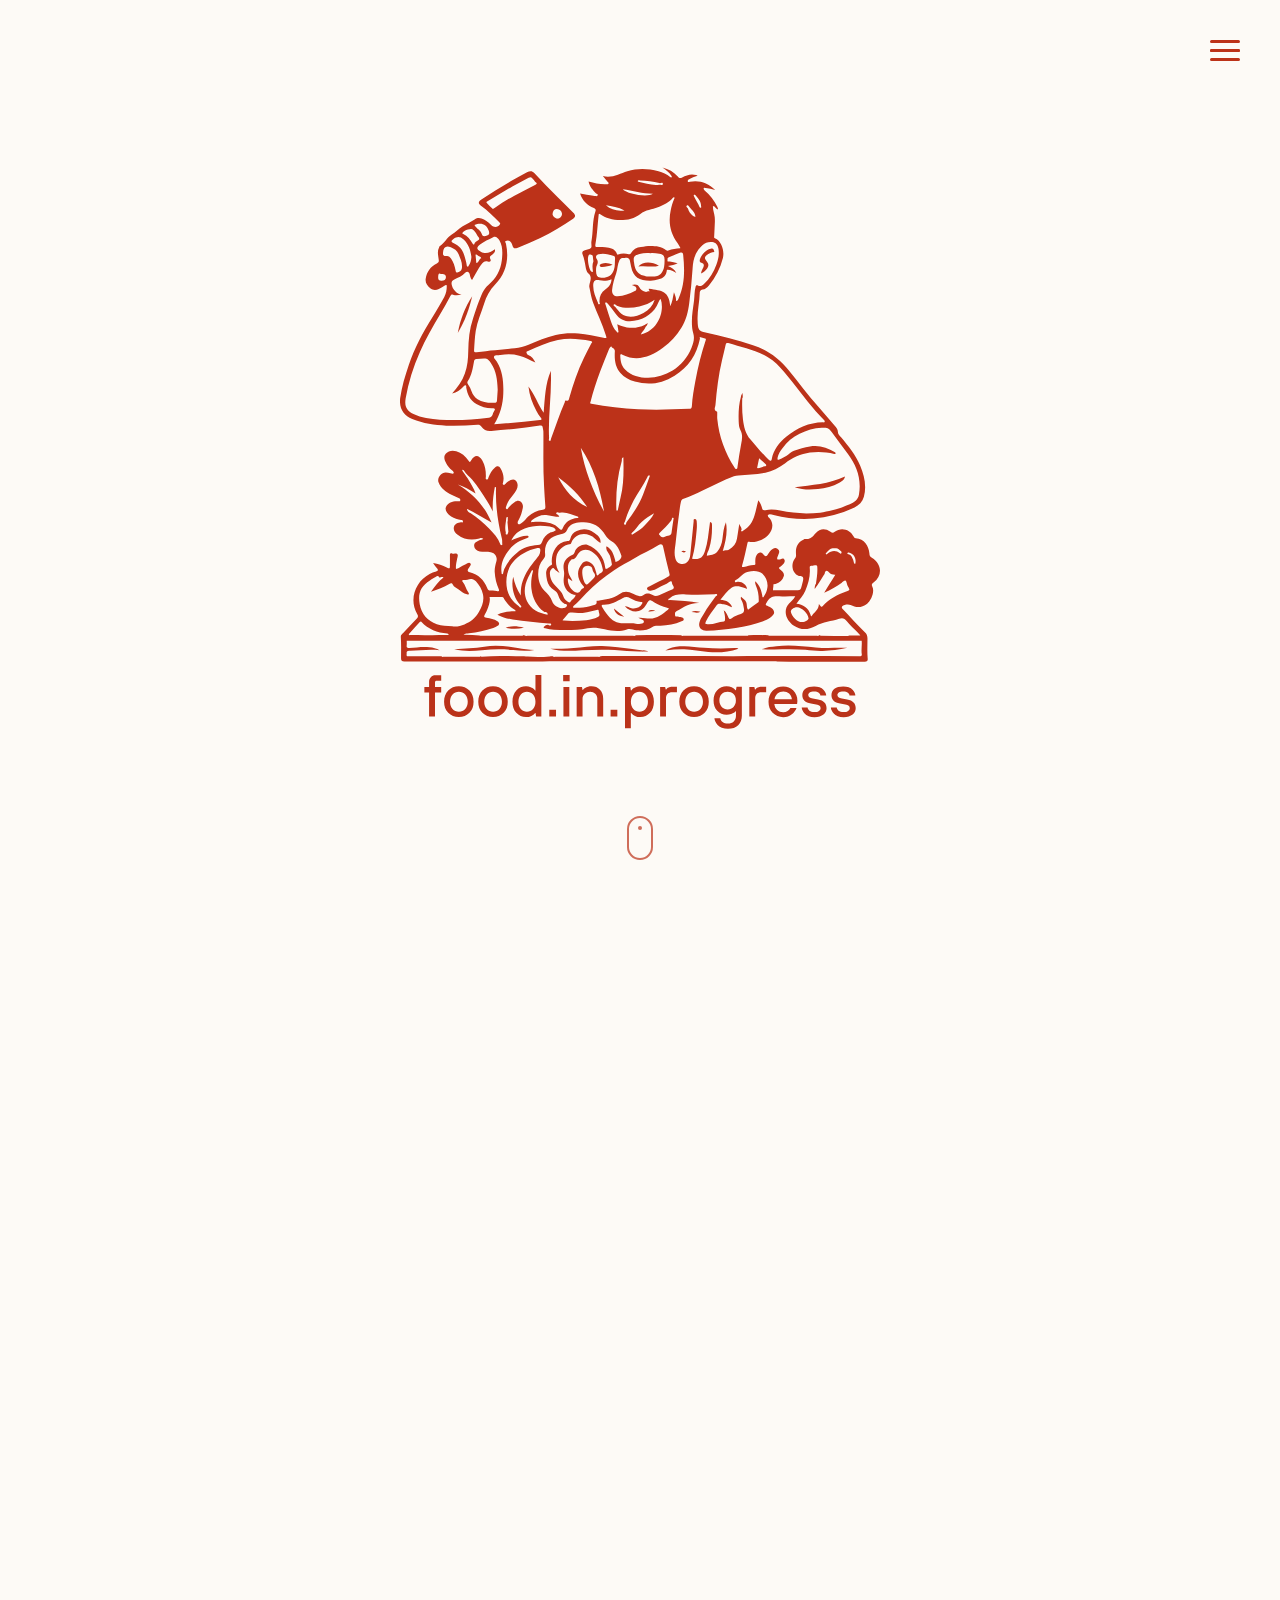
<file: index.html>
<!DOCTYPE html>
<html lang="sl">
<head>
    <meta charset="UTF-8">
    <meta name="viewport" content="width=device-width, initial-scale=1.0">
    <title>food.in.progress</title>
    <link rel="stylesheet" href="https://cdnjs.cloudflare.com/ajax/libs/font-awesome/6.4.0/css/all.min.css">
    <link href="https://cdn.jsdelivr.net/npm/bootstrap@5.3.0/dist/css/bootstrap.min.css" rel="stylesheet">
    <link rel="stylesheet" href="css/style.css">
    
</head>
<body class="intro-mode">

    <div class="grain"></div>

    <div id="overlay-menu" class="overlay">
        <nav class="overlay-content">
            <div class="nav-links">
                <a href="lieferung.html">Essenslieferung</a>
                <a href="ausbildung.html">Ausbildung</a>
                <a href="catering.html">Pop-Up Catering</a>
                <a href="nachhaltigkeit.html">Nachhaltigkeit</a>
            </div>
            
            <div class="social-links">
                <a href="https://instagram.com/food.in.progress/" target="_blank" class="social-icon">
                    <i class="fa-brands fa-instagram"></i>
                </a>
                <a href="https://wa.me/+41786114833" target="_blank" class="social-icon">
                    <i class="fa-brands fa-whatsapp"></i>
                </a>
            </div>
        </nav>
    </div>

    <div id="nav-icon">
        <span></span><span></span><span></span><span></span>
    </div>

    <div class="dot-nav">
        <div class="dot active" data-index="0"><span>Hausgemacht</span></div>
        <div class="dot" data-index="1"><span>Natürlich</span></div>
        <div class="dot" data-index="2"><span>Traditionell</span></div>
        <div class="dot" data-index="3"><span>Geschichte</span></div>
    </div>

    <div class="container-fluid p-0">
        <div class="row g-0 vh-100 overflow-hidden">
            
            <div id="left-panel" class="col-md-6 d-flex align-items-center justify-content-center">
                <div class="logo-wrapper">
                    <img src="image/logo.svg" alt="Logo" id="main-logo">
                </div>
                <div class="mouse"></div>
            </div>

            <div id="right-panel" class="col-md-6">
                
                <div class="fixed-bg-container">
                    <div class="bg-layer active" id="bg-0" ></div>
                    <div class="bg-layer" id="bg-1" style="background-image: url('image/img2.jpg');"></div>
                    <div class="bg-layer" id="bg-2" style="background-image: url('image/img3.jpg');" ></div>
                    <div class="bg-layer" id="bg-3" style="background-image: url('image/bevk.png');"></div>
                </div>

                <div class="sections-container">
                    <section class="v-section hausgemacht-section">
                        <div class="inner-content">
                            <h1>Hausgemacht. Direkt zu dir.</h1><hr>
                            <p>In der heutigen schnelllebigen Welt, in der Zeit ein kostbares Gut ist, bieten wir Ihnen frisch zubereitete, hausgemachte Mahlzeiten bequem nach Hause oder ins Büro – eine gesunde, hochwertige und köstliche Alternative zu gekauften Sandwiches und ungesunden Fertiggerichten.</p><br>
                            <a href="lieferung.html" class="btn-premium hausgemacht">Entdecken</a>
                        </div>
                    </section>

                    <section class="v-section naturlich-section transparent-bg">
                        <div class="inner-content light-text">
                            <h1>Natürlich. Regional. Ehrlicher Geschmack.</h1><hr>
                            <p>Mit frischen, regionalen Zutaten und viel Liebe zum Detail bereiten wir jede Mahlzeit sorgfältig und schonend für Sie zu. Dabei legen wir größten Wert auf Qualität, Natürlichkeit und ausgewogene Rezepturen. So genießen Sie ehrliche, hausgemachte Küche voller Geschmack – ganz ohne künstliche Zusätze und Kompromisse.</p>
                        </div>
                    </section>

                    <section class="v-section oma-section">
                        <div class="inner-content">
                            <h1>Wie bei Oma – nur schneller geliefert.</h1><hr>
                            <p>Unsere Gerichte erinnern an die vertrauten Aromen aus Omas Küche – mit traditionellen Rezepten, frischen Zutaten und viel Sorgfalt zubereitet. Wir verbinden bewährte Hausmannskost mit moderner Effizienz, damit Sie echte, hausgemachte Qualität genießen können, auch wenn der Alltag kaum Zeit zum Kochen lässt.</p>
                        </div>
                    </section>

                    <section class="v-section geschichte-section transparent-bg">
                        <div class="inner-content">
                            <h1>Unsere Geschichte</h1><hr>
                            <p>Bevor er den Kochlöffel schwang, arbeitete unser Küchenchef viele Jahre als Architekt und gestaltete Gebäude mit Liebe zum Detail und klarer Vision. Heute überträgt er seine Erfahrung aus der Architektur auf die Küche: Jedes Gericht plant er mit Präzision, ästhetischem Gespür und Kreativität, sodass Geschmack, Optik und Harmonie perfekt zusammenspielen.</p>
                        </div>
                    </section>
                </div>
            </div>

        </div>
    </div>

    <script src="js/script.js"></script>
</body>
</html>
</file>
<file: css/style.css>
/* ================================================== */
/* 1. FONTS */
/* ================================================== */

/* Letter Gothic - spolno prenosljiva bolezen */

/* Letter Gothic - Regular */
@font-face {
    font-family: 'LetterGothic';
    src: url('../fonts/Letter Gothic MT Std.woff2') format('woff2'),
         url('../fonts/Letter Gothic MT Std.woff') format('woff');
    font-weight: normal;
    font-style: normal;
}

/* Letter Gothic - Italic (Oblique) */
@font-face {
    font-family: 'LetterGothic';
    src: url('../fonts/Letter Gothic MT Std Oblique.woff2') format('woff2'),
         url('../fonts/Letter Gothic MT Std Oblique.woff') format('woff');
    font-weight: normal;
    font-style: italic;
}

/* Letter Gothic - Bold */
@font-face {
    font-family: 'LetterGothic';
    src: url('../fonts/Letter Gothic MT Std Bold.woff2') format('woff2'),
         url('../fonts/Letter Gothic MT Std Bold.woff') format('woff');
    font-weight: bold;
    font-style: normal;
}

/* Letter Gothic - Bold Italic (Bold Obl) */
@font-face {
    font-family: 'LetterGothic';
    src: url('../fonts/Letter Gothic MT Std Bold Obl.woff2') format('woff2'),
         url('../fonts/Letter Gothic MT Std Bold Obl.woff') format('woff');
    font-weight: bold;
    font-style: italic;
}

/* TT Hoves kao Helvetica  */

@font-face {
    font-family: 'TTHoves';
    src: url('../fonts/TTHoves-Regular.woff2') format('woff2'),
         url('../fonts/TTHoves-Regular.woff') format('woff');
    font-weight: normal;
    font-style: normal;
}

@font-face {
    font-family: 'TTHoves';
    src: url('../fonts/TTHoves-Medium.woff2') format('woff2'),
         url('../fonts/TTHoves-Medium.woff') format('woff');
    font-weight: 500;
    font-style: normal;
}

/* ================================================== */
/* 2. ROOT VARIABLES */
/* ================================================== */
:root {
    --cream: #FDFAF6;
    --red: #BC3219;
    --other: #026a81;
    --svsiva:#e5e5e5;
}

/* ================================================== */
/* 3. GLOBAL STYLES */
/* ================================================== */
body, html {
    margin: 0;
    padding: 0;
    height: 100%;
    width: 100%;
    background-color: var(--cream);
    
    overflow: hidden;
}

body {
    font-family: 'LetterGothic', sans-serif;
}

h1, h2, .overlay-content a {
    font-family: 'TTHoves', sans-serif;
    font-weight: bold;
}

/* ================================================== */
/* 4. GRAIN TEXTURE */
/* ================================================== */
.grain {
    position: fixed;
    top: -50%;
    left: -50%;
    width: 200%;
    height: 200%;
    background-image: url('https://upload.wikimedia.org/wikipedia/commons/5/5c/Image_gaussian_noise_example.png');
    opacity: 0.2;
    pointer-events: none;
    z-index: 9999;
    animation: noise 0.2s infinite;
}

@keyframes noise {
    0%, 100% { transform: translate(0,0); }
    10% { transform: translate(-1%,-1%); }
    25% { transform: translate(1%,1%); }
    50% { transform: translate(-1%,1%); }
}

/* ================================================== */
/* 5. SPLIT PANEL LOGIC */
/* ================================================== */
#left-panel {
    position: absolute;
    top: 0;
    left: 0;
    width: 100vw;
    height: 100vh;
    background-color: var(--cream);
    z-index: 100;
    transition: all 1.1s cubic-bezier(0.8, 0, 0.2, 1);
}

#right-panel {
    position: absolute;
    top: 0;
    right: -70vw;
    width: 70vw;
    height: 100vh;
    background-color: var(--cream);
    transition: all 1.1s cubic-bezier(0.8, 0, 0.2, 1);
    z-index: 90;
}

body.scrolled #left-panel { width: 30vw; background-color: var(--svsiva); }
body.scrolled #right-panel { right: 0; }

/* ================================================== */
/* 6. LOGO & MOUSE */
/* ================================================== */


.logo-wrapper {
    transform: scale(3);
    transition: 1.1s cubic-bezier(0.8, 0, 0.2, 1);
}

#main-logo {
    width: 160px;
    opacity: 0;
    animation: fadeIn 1.2s forwards 0.6s;
}

body.scrolled .logo-wrapper { transform: scale(2.5); }
body.scrolled #main-logo { filter: brightness(0) /*invert(1)*/; }

.mouse {
    position: absolute;
    bottom: 40px;
    left: 50%;
    transform: translateX(-50%);
    width: 26px;
    height: 44px;
    border: 2px solid var(--red);
    border-radius: 20px;
    transition: 0.5s;
    opacity: 0.7;
}

.mouse::before {
    content: '';
    position: absolute;
    top: 8px;
    left: 50%;
    width: 4px;
    height: 4px;
    background: var(--red);
    border-radius: 50%;
    transform: translateX(-50%);
    animation: wheel 2s infinite;
}

body.scrolled .mouse { opacity: 0; visibility: hidden; }

@keyframes wheel { to { opacity: 0; top: 25px; } }
@keyframes fadeIn { to { opacity: 1; } }

/* ================================================== */
/* 7. FIXED BACKGROUNDS WITH ZOOM EFFECT */
/* ================================================== */
.fixed-bg-container {
    position: absolute;
    top: 0;
    left: 0;
    width: 100%;
    height: 100%;
    z-index: -1;
    background: #000;
}

.bg-layer {
    position: absolute;
    top: 0;
    left: 0;
    width: 100%;
    height: 100%;
    background-size: cover;
    background-position: center;
    opacity: 0;
    transition: opacity 1s ease;
    transform: scale(1.15);
}

.bg-layer.active {
    opacity: 1;
    transform: scale(1);
    transition: opacity 1s ease, transform 6s ease-out;
}

/* ================================================== */
/* 8. SECTIONS */
/* ================================================== */
.sections-container {
    height: 100%;
    transition: transform 0.8s cubic-bezier(0.7, 0, 0.3, 1);
    display: flex;
    flex-direction: column;
    will-change: transform;
}

.v-section {
    height: 100vh;
    flex-shrink: 0;
    display: flex;
    align-items: center;
    justify-content: center;
    padding: 0 12%;
    color: var(--red);
    background-color: var(--cream);
}

.transparent-bg { background-color: transparent !important; }

.inner-content h1 {
    font-size: 3.5rem;
    font-weight: 800;
    text-transform: uppercase;
}

.light-text {
    color: var(--cream);
    text-shadow: 0 4px 15px rgba(0,0,0,0.4);
}

/* ================================================== */
/* 9. HAMBURGER ICON */
/* ================================================== */
#nav-icon {
    width: 30px;
    height: 22px;
    position: fixed;
    top: 40px;
    right: 40px;
    z-index: 10001;
    cursor: pointer;
    transition: 0.5s ease-in-out;
}

#nav-icon span {
    display: block;
    position: absolute;
    height: 3px;
    width: 100%;
    background: var(--red);
    border-radius: 9px;
    transition: .25s ease-in-out;
}

#nav-icon span:nth-child(1) { top: 0; }
#nav-icon span:nth-child(2), #nav-icon span:nth-child(3) { top: 9px; }
#nav-icon span:nth-child(4) { top: 18px; }

#nav-icon.open span:nth-child(1) { top: 9px; width: 0%; left: 50%; }
#nav-icon.open span:nth-child(2) { transform: rotate(45deg); }
#nav-icon.open span:nth-child(3) { transform: rotate(-45deg); }
#nav-icon.open span:nth-child(4) { top: 9px; width: 0%; left: 50%; }
#nav-icon.open span { background: var(--cream); }

/* ================================================== */
/* 10. OVERLAY MENU */
/* ================================================== */
.overlay {
    height: 100%;
    width: 0;
    position: fixed;
    z-index: 10000;
    top: 0;
    left: 0;
    background-color: var(--red);
    overflow: hidden;
    transition: 0.9s cubic-bezier(0.8, 0, 0.2, 1);
    display: flex;
    justify-content: center;
    align-items: center;
}

.overlay-content a {
    font-size: 3.5rem;
    color: var(--cream);
    text-decoration: none;
    display: block;
    margin: 20px 0;
    font-family: 'LetterGothic', sans-serif;
    font-style: italic;
    /*text-transform: uppercase;*/
    transition: 0.3s;
}

.overlay-content a:hover {
    /*opacity: 0.7;
    transform: skewX(-5deg);*/
    text-transform: uppercase;
}

/* Razporeditev v overlayu */
.overlay-content {
    display: flex;
    flex-direction: column;
    align-items: center;
    justify-content: center;
    width: 100%;
}





.overlay-content {
    z-index: 10001; /* Vsebina mora biti nad ozadjem overlay-a */
    position: relative;
    
    
}

.social-links {
    margin-top: 40px;
    display: flex;
    gap: 40px;
    opacity: 1;
    transform: translateY(20px);
    transition: all 0.6s cubic-bezier(0.77, 0, 0.175, 1) 0.5s; /* Dodan delay */
    
}

/*.social-links:hover {
    transform: scale(1.2);
    color: rgba(253, 250, 246, 0.7); /* Nežen hover efekt 

.social-icon {
    color: var(--cream) !important; /* Prisilimo belo barvo 
    font-size: 2.5rem;
    pointer-events: auto; /* Omogočimo klike 
    z-index: 10002;
} */

/* Popravek za stabilnost slik */
.bg-layer {
    position: absolute;
    inset: 0;
    background-size: cover;
    background-position: center;
    opacity: 0;
    transform: scale(1.1);
    transition: opacity 1s ease, transform 1.2s cubic-bezier(0.2, 1, 0.3, 1);
}

.bg-layer.active {
    opacity: 1;
    transform: scale(1);
}

/* Zrnatost ne sme blokirati klikov */
.grain {
    pointer-events: none;
    z-index: 99999;
}

/* ================================================== */
/* 11. DOT NAVIGATION */
/* ================================================== */
.dot-nav {
    position: fixed;
    right: 30px;
    top: 50%;
    transform: translateY(-50%);
    z-index: 100;
    opacity: 0;
    transition: 0.5s;
}

body.scrolled .dot-nav { opacity: 1; }

.dot {
    width: 10px;
    height: 10px;
    border: 2px solid var(--red);
    border-radius: 50%;
    margin: 25px 0;
    cursor: pointer;
    position: relative;
}

.dot.active { background: var(--red); }

.dot span {
    position: absolute;
    right: 25px;
    top: -5px;
    font-size: 11px;
    color: var(--red);
    opacity: 0;
    transition: 0.3s;
    text-transform: uppercase;
    font-weight: bold;
}

.dot:hover span { opacity: 1; }

/* ================================================== */
/* 12. PREMIUM BUTTON */
/* ================================================== */

.btn-premium {
    font-family: 'LetterGothic', sans-serif;
    font-weight: bold;
    text-transform: uppercase;
    text-decoration: none;
    letter-spacing: 2px;
    font-size: 1rem;
    
    color: var(--red);
    border: 2px solid var(--red);
    padding: 15px 40px;
    
    transition: all 0.4s cubic-bezier(0.25, 0.46, 0.45, 0.94);
    position: relative;
    overflow: hidden;
    z-index: 1;
}

/* Hover efekt - barve se zamenjajo */
.btn-premium:hover {
    color: var(--cream);
    background-color: var(--red);
}

/* Če je gumb na temni podlagi (npr. v sekcijah z light-text) */
.light-text + .btn-premium {
    color: var(--cream);
    border-color: var(--cream);
}

.light-text + .btn-premium:hover {
    color: var(--red);
    background-color: var(--cream);
}

/*/////////////////////////////////// H A U S G E M A C H T    S E C T I O N ////////////////////////////////////////*/

.hausgemacht-section p {
    font-family: 'LetterGothic', sans-serif;
    font-style: italic;
    font-size: 18px;
    
}


.hausgemacht-section h1 {
        color: black;
}

/*/////////////////////////////////// N A T U R L I C H    S E C T I O N ////////////////////////////////////////*/
.naturlich-section p {
    font-family: 'LetterGothic', sans-serif;
    font-style: italic;
    font-weight: bold;
    font-size: 18px;
}
/*/////////////////////////////////// O M A    S E C T I O N ////////////////////////////////////////*/
.oma-section p {
    font-family: 'LetterGothic', sans-serif;
    font-style: italic;
    font-size: 18px;
    color: black;
}

/*/////////////////////////////////// G E S C H I C H T E    S E C T I O N ////////////////////////////////////////*/
.geschichte-section p {
    font-family: 'LetterGothic', sans-serif;
    font-style: italic;
    font-weight: bold;
    font-size: 18px;
    color: black;
}

.geschichte-section h1 {
        color: black;
}

/************************************************************************************************************/
/* ================================================== */
/* MOBILE OPTIMIZATION (Pod 991px) */
/* ================================================== */
@media (max-width: 991px) {
    html, body {
        overflow: hidden !important;
        height: 100% !important;
        width: 100%;
        position: fixed;
        touch-action: none;
        background-color: #fdfaf5;
    }

    /* VSTOPNA STRAN (INTRO) */
    body::before {
        content: "";
        position: fixed;
        top: 0; left: 0;
        width: 100%; height: 100%;
        background-color: #fdfaf5;
        background-image: url('../image/logo.svg');
        background-repeat: no-repeat;
        background-position: center;
        background-size: 60% auto;
        z-index: 2000;
        transition: transform 0.8s cubic-bezier(0.19, 1, 0.22, 1);
        pointer-events: none; 
    }

    body.scrolled::before {
        transform: translateY(-100%);
    }

    /* SKRIVANJE DESKTOP ELEMENTOV */
    #left-panel, .dot-nav, .bg-layers, .fixed-bg-container, .mouse {
        display: none !important;
    }

    /* STRUKTURA VSEBINE */
    #right-panel {
        width: 100% !important;
        height: 100vh !important;
        position: relative;
        z-index: 10;
        transform: translateY(100%);
        transition: transform 0.8s cubic-bezier(0.19, 1, 0.22, 1);
    }

    body.scrolled #right-panel {
        transform: translateY(0);
    }

    .sections-container {
        display: flex !important;
        flex-direction: column;
        height: 100vh;
        width: 100%;
        will-change: transform;
    }

    /* SEKCIJE */
    .v-section {
        padding: 60px 25px !important;
        box-sizing: border-box !important;
        width: 100vw !important;
        height: 100vh !important;
        display: flex;
        flex-direction: column;
        justify-content: center;
        position: relative;
        overflow: hidden !important;
        background-color: #fdfaf5 !important;
    }

    .v-section h1 {
        font-size: 1.7rem !important;
        word-wrap: break-word !important;
        width: 100% !important;
        margin: 0 0 15px 0 !important;
        text-align: left;
    }

    .v-section p {
        font-size: 1rem !important;
        line-height: 1.5 !important;
        text-align: left;
    }

    .inner-content {
        width: 100% !important;
        z-index: 2;
        position: relative;
    }

    /* OZADJA SEKCIJ */
    /* Onemogočimo problematičen ::after */
.v-section::after { display: none !important; }

/* SEKCIJE S SLIKAMI - Uporabimo gradient za 'opacity' efekt */
.naturlich-section { 
    background: linear-gradient(rgba(253, 250, 245, 0.4), rgba(253, 250, 245, 0.7)), 
                url('../image/img2.jpg') no-repeat center/cover !important;
}

.geschichte-section { 
    background: linear-gradient(rgba(253, 250, 245, 0.4), rgba(253, 250, 245, 0.7)), 
                url('../image/bevk_mbl.png') no-repeat center/cover !important;
}

/* SEKCIJE BREZ SLIK - Zrnata krem */
.hausgemacht-section,
.oma-section {
    background: linear-gradient(rgba(253, 250, 245, 0.5), rgba(253, 250, 245, 0.5)), 
                url("https://www.transparenttextures.com/patterns/natural-paper.png"),
                #fdfaf5 !important;
}

    /* NAVIGACIJA */
    #nav-icon { z-index: 3000; display: block !important; position: fixed; top: 20px; right: 20px; }
    #nav-icon span { background: #ce1212 !important; }
    #nav-icon.open span { background: #fdfaf5 !important; }

    .overlay {
        background-color: #ce1212;
        z-index: 2500;
        position: fixed;
        width: 0; height: 100%;
        top: 0; left: 0;
        transition: 0.5s;
        overflow: hidden;
    }

    .overlay-content a {
        font-size: 1.8rem !important;
        color: #fdfaf5 !important;
        display: block;
        padding: 10px 40px;
        text-decoration: none;
    }
} /* KONEC MEDIA QUERY */
</file>
